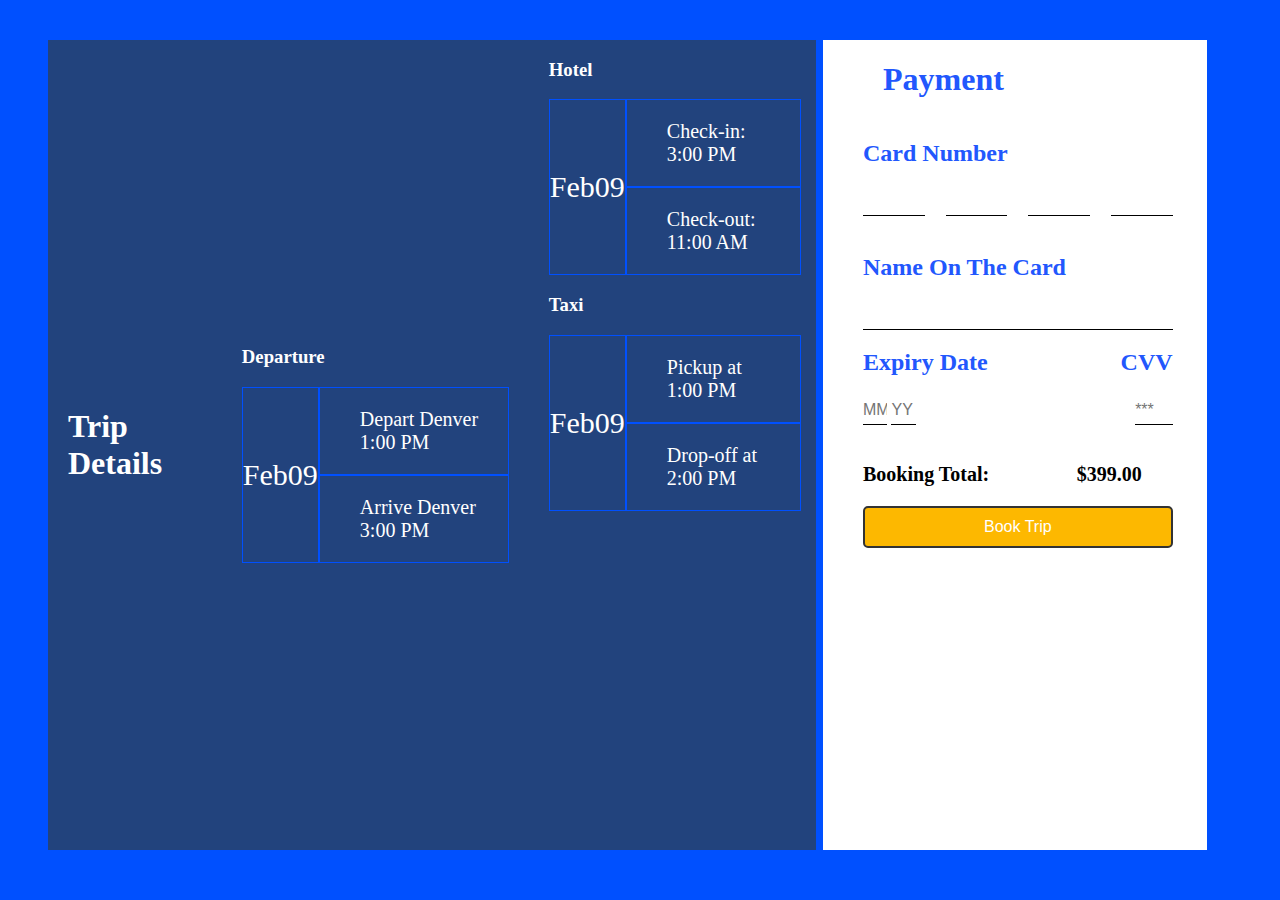
<file: Checkout/index.html>
<!DOCTYPE html>
<html lang="en">
<head>
    <meta charset="UTF-8">
    <meta name="viewport" content="width=device-width, initial-scale=1.0">
    <link rel="stylesheet" href="https://cdnjs.cloudflare.com/ajax/libs/font-awesome/6.5.2/css/all.min.css" integrity="sha512-SnH5WK+bZxgPHs44uWIX+LLJAJ9/2PkPKZ5QiAj6Ta86w+fsb2TkcmfRyVX3pBnMFcV7oQPJkl9QevSCWr3W6A==" crossorigin="anonymous" referrerpolicy="no-referrer" />
    <link rel="stylesheet" href="style.css">
    <title>Document</title>
</head>
<body>
    <div class="container" id="container">
        <div class="trip-details" id="trip-details">
            <div class="trip-details-text" id="trip-details-text">
                <div class="dep">
                <h1>Trip Details</h1>
            </div>
            <div class="plane-details" id="plane-details">
                
                    <h3>Departure</h3>
                    <div class="plane-departure" id="departure-details">
                        <div class="departure-date" id="departure-date">
                            <p id="plane-date" class="dates">Feb09</p>
                        </div>
                        <div class="departure-from-to" id="departure-from-to">
                            <div class="departure-from" id="departure-from">
                                <i class="fa-solid fa-plane fa-2x"></i>
                                <p>Depart Denver 1:00 PM</p>
                            </div>
                            <div class="departure-to" id="departure-to">
                                <i class="fa-solid fa-plane fa-2x"></i>
                                <p>Arrive Denver 3:00 PM</p>
                            </div>
                        </div>
                    </div>
                </div>
            </div>
                <!--
                <h3>Return</h3>
                <div class="plane-departure" id="return-details">
                    <div class="departure-date" id="return-date">
                        <p>FEB<br> 09</p>
                    </div>
                    <div class="departure-from-to" id="return-from-to">
                        <div class="departure-from" id="return-from">
                            <i class="fa-solid fa-plane fa-2x"></i>
                            <p>Depart Denver 1:00 PM</p>
                        </div>
                        <div class="departure-to" id="return-to">
                            <i class="fa-solid fa-plane fa-2x"></i>
                            <p>Arrive Denver 3:00 PM</p>
                        </div>
                    </div>
                </div>
            </div>-->
            
            <div class="hotel-taxi-details" id="hotel-taxi-details">
                <h3>Hotel</h3>
                <div class="plane-departure" id="hotel-details">
                    <div class="departure-date" id="hotel-date">
                        <p id="hotel-date" class="dates">Feb09</p>
                    </div>
                    <div class="departure-from-to" id="hotel-from-to">
                        <div class="departure-from" id="hotel-from">
                            <i class="fa-solid fa-bed fa-2x"></i>
                            <p>Check-in: 3:00 PM</p>
                        </div>
                        <div class="departure-to" id="hotel-to">
                            <i class="fa-solid fa-bed fa-2x"></i>
                            <p>Check-out: 11:00 AM</p>
                        </div>
                    </div>
                </div>

                <h3>Taxi</h3>
                <div class="plane-departure" id="taxi-details">
                    <div class="departure-date" id="taxi-date">
                        <p id="hotel-date" class="dates">Feb09</p>
                    </div>
                    <div class="departure-from-to" id="taxi-from-to">
                        <div class="departure-from" id="taxi-from">
                            <i class="fa-solid fa-taxi fa-2x"></i>
                            <p>Pickup at 1:00 PM</p>
                        </div>
                        <div class="departure-to" id="taxi-to">
                            <i class="fa-solid fa-taxi fa-2x"></i>
                            <p>Drop-off at 2:00 PM</p>
                        </div>
                    </div>
                </div>
            </div>
        </div>

        <div class="payment-details" id="payment-details">
            <div class="payment-details-container" id="payment-details-container">
                <div class="payment" id="payment-info">
                    <i class="fa-solid fa-credit-card fa-2x"></i>
                    <h1>Payment</h1>
                </div>
                <h2>Card Number</h2>
                <div class="card-number" id="card-number">
                    <input class="line-input" type="number" id="card-number-1"/>
                    <input class="line-input" type="number" id="card-number-2"/>
                    <input class="line-input" type="number" id="card-number-3"/>
                    <input class="line-input" type="number" id="card-number-4"/>
                </div>
                <br>
                <div class="name-on-the-card" id="name-on-the-card">
                    <h2>Name On The Card</h2>
                    <input class="line-input" type="text" style="width: 90%;" id="name-on-card"/>
                </div>
                <div class="expiary-date-CVV" id="expiary-date-cvv">
                    <h2>Expiry Date</h2>
                    <h2>CVV</h2>
                </div>

                <div class="expiary-date-CVV-inputs" id="expiary-date-cvv-inputs">
                    <div class="expiary-date-inputs" id="expiry-date-inputs">
                        <input class="line-input" type="text" id="expiry-month" placeholder="MM"/>
                        <input class="line-input" type="text" id="expiry-year" placeholder="YY"/>
                    </div>
                    <div class="CVV-input" id="cvv-input">
                        <input class="line-input" type="password" id="cvv" placeholder="***" />
                    </div>
                </div>
                <br>
                <div class="order-comfirm" id="order-confirm">
                    <div class="order-text" id="order-text">
                        <p>Booking Total:</p>
                        <p id="total-price">$399.00</p>
                    </div>
                    <button class="order-button" id="book-trip-button">
                        Book Trip
                    </button>
                </div>
            </div>
        </div>
    </div>
    <div id="popup" class="popup hidden">
        <div class="popup-content">
            <span id="popup-message"></span>
            <button id="close-popup">Close</button>
        </div>
    </div>
<script src="script.js"></script>
</body>
</html>
</file>
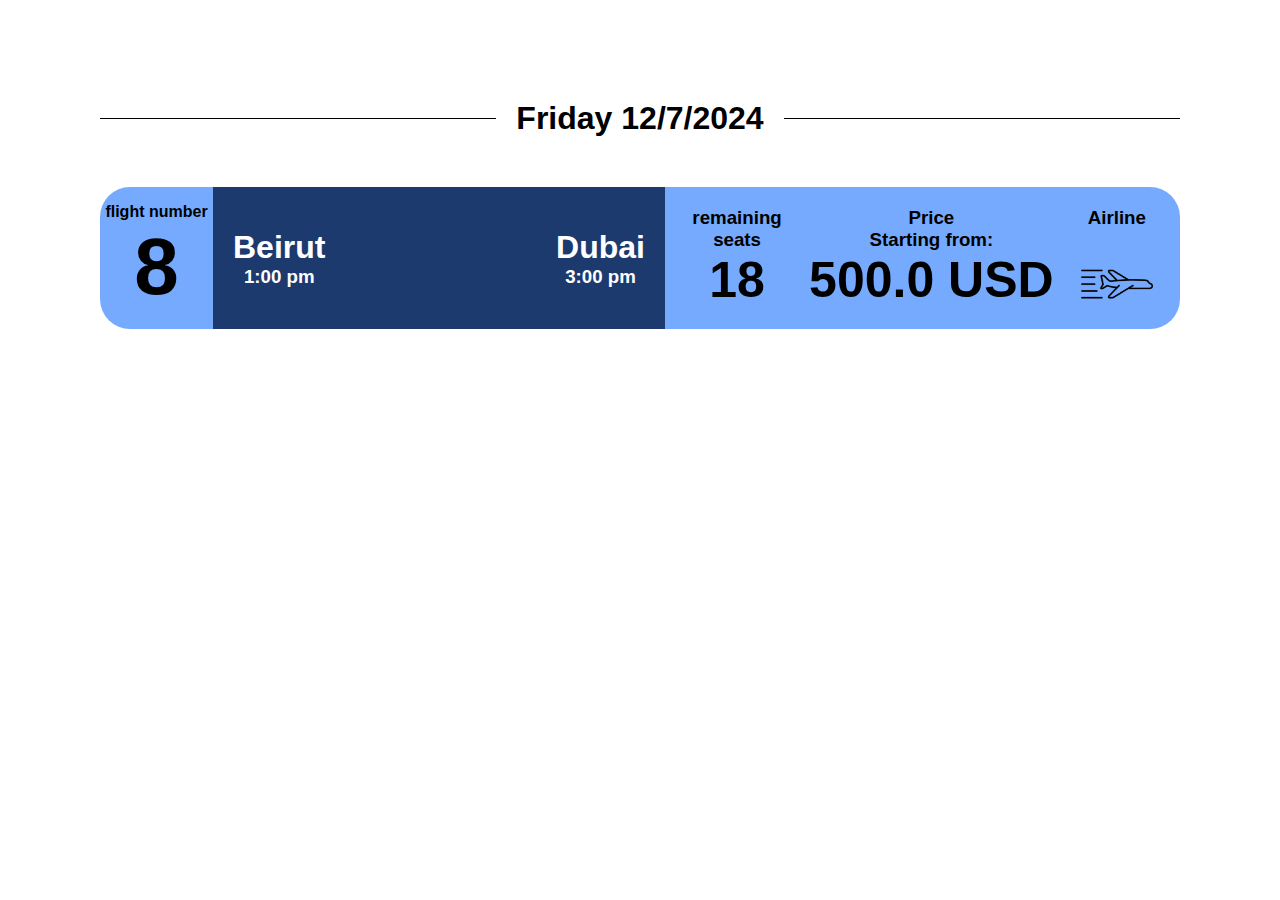
<file: flights/flights.html>
<!DOCTYPE html>
<html lang="en">
<head>
    <meta charset="UTF-8">
    <meta name="viewport" content="width=device-width, initial-scale=1.0">
    <title>Document</title>
    <link rel="stylesheet" href="flights.css">
    <link rel="stylesheet" href="https://cdnjs.cloudflare.com/ajax/libs/font-awesome/6.5.2/css/all.min.css" integrity="sha512-SnH5WK+bZxgPHs44uWIX+LLJAJ9/2PkPKZ5QiAj6Ta86w+fsb2TkcmfRyVX3pBnMFcV7oQPJkl9QevSCWr3W6A==" crossorigin="anonymous" referrerpolicy="no-referrer" /> 
</head>
<body>
    <div class="flights">
        <div class="days">
            <div class="line"></div>
            <div class="single-day"><h1>Friday 12/7/2024</h1></div>
            <div class="line l2"></div>
        </div>
        <div class="single-flight">
                <div class="flight-number box">
                    <h4>flight number</h4>
                    <h1>8</h1>
                </div>
                <div class="from-to-div box">
                    <div class="from-to-details"><h1>Beirut</h1><h3>1:00 pm</h3></div>
                    <i class="fa-solid fa-arrow-right"></i>
                    <i class="fa-solid fa-plane fa-2x"></i>
                    <i class="fa-solid fa-arrow-right"></i>
                   <div class="from-to-details"> <h1>Dubai</h1><h3>3:00 pm</h3></div>
                </div>
                <div class="details-div box">
                    <div class="detail">
                        <h3>remaining<br> seats</h3>
                        <h1>18</h1>
                    </div>
                    <div class="detail">
                        <h3>Price</h3>
                        <h3>Starting from:</h3>
                        <h1>500.0 USD</h1>
                    </div>
                    <div class="detail">
                        <h3>Airline</h3>
                        <img src="../Assets/Images/plane (1).png" alt="">
                    </div>
                </div>
        </div>

    </div>
</body>
</html>
</file>
<file: Checkout/style.css>
body{
    background-color: #0050FF;
    overflow: hidden;
}


.container{
    margin: 40px 65px 40px 40px;
    display: flex;
    flex-direction: row;
    justify-content: space-between;
    height: 90vh;
}
.dep{
    display: flex;
    align-items: center;
}
.trip-details{
    width: 60vw;
    background-color: #22437D;
    display: flex;
    flex-direction: row;
    justify-content: center;
    flex-shrink: 1;
}
.trip-details-text{
    color: #fff;
    display: flex;
    justify-self: center;
    align-self: center;
    padding-left: 20px;
}
 h3 {
    color: #fff;
    padding-left: 40px;
}

.plane-departure{
    padding-left: 40px;
    display: flex;
    flex-direction: row;
}

#taxi-date{
    font-size: 20px;
}
.departure-from-to{
    display: flex;
    flex-direction: column;
    align-items: center;
}

.departure-date{
    color: #fff;
    border: 1px solid #0050FF;
    justify-content: center;
    align-content: center;
    align-items: center;
}
.departure-date p {
    font-size: 30px;
}

.departure-from{
    padding-left: 20px;
    display: flex;
    border: 1px solid #0050FF;
}
.departure-from-to p {
    padding-left: 20px;
    padding-right: 20px;
    color: #fff;
    font-size: 20px;
}
.fa-plane{
    color: #FBAD06;
    padding-top: 25px;
}
.fa-bed{
    color: #FBAD06;
    padding-top: 25px;
}
.fa-taxi{
    color: #FBAD06;
    padding-top: 25px;
}

.fa-credit-card{
    color: #4a4948;
    padding-top: 25px;
}

.departure-to{
    padding-left: 20px;
    display: flex;
    border: 1px solid #0050FF;
}
.departure-to p {
    padding-left: 20px;
    color: #fff;
}

.hotel-taxi-details{
    padding-right: 15px;
    padding-bottom: 15px;
}

.payment-details{
    background-color: #fff;
    width: 30vw;
    display: flex;
    flex-direction: column;
}

.payment{
    display: flex;
}
.payment h1{
    padding-left: 20px;
}
.payment h1{
    display: flex;
}

.card-number{
    width: 90%;
    display: flex;
    justify-content: space-between;
}

.line-input {
    border: none; /* Remove all borders */
    border-bottom: 1px solid black; /* Add a bottom border */
    background: none; /* Remove background */
    outline: none; /* Remove outline when focused */
    width: 20%; /* Optional: Make it take the full width of its container */
    padding: 5px 0; /* Optional: Add some padding */
    font-size: 16px; /* Optional: Adjust font size */
}
.payment-details-container{
    padding-left: 40px;
    
}

.expiary-date-CVV{
    width: 90%;
    display: flex;
    justify-content: space-between;
}

.expiary-date-CVV-inputs{
    width: 90%;
    display: flex;
    justify-content: space-between;
}

.expiary-date-inputs{
    display: inline;
    justify-content: flex-start;
}
.CVV-input{
    display: flex;
    justify-content: flex-end;
    width: 50vw;
}

.payment-details h1,
.payment-details h2 {
    color: #2257FD;
}

.order-comfirm{
    width: 90%;
    display: flex;
    flex-direction: column;
}
.order-text{
    width: 90%;
    display: flex;
    flex-direction: row;
    justify-content: space-between;
    font-weight: bold;
    font-size: 20px;
}

.order-button {
    background-color: #FDB800;
    color: #fff;
    padding: 10px 20px; 
    border: 2px solid #333; 
    border-radius: 5px; 
    font-size: 16px; 
    text-align: center; 
    display: inline-block; 
    cursor: pointer; 
    text-decoration: none;
    margin-bottom: 10px;
}
.plane-details{
    display: flex;
    flex-direction: column;
}

/* Add this to your styles.css */
.popup {
    position: fixed;
    top: 50%;
    left: 50%;
    transform: translate(-50%, -50%);
    background-color: white;
    padding: 20px;
    box-shadow: 0 0 10px rgba(0, 0, 0, 0.1);
    z-index: 1000;
    display: none;
  }
  
  .popup.hidden {
    display: none;
  }
  
  .popup-content {
    display: flex;
    flex-direction: column;
    align-items: center;
  }
  
  #close-popup {
    margin-top: 10px;
    padding: 5px 10px;
    background-color: #007bff;
    color: white;
    border: none;
    cursor: pointer;
  }
  
  #close-popup:hover {
    background-color: #0056b3;
  }


@media screen and (max-width: 1067px) {
    .container{
        flex-direction: column;
    }
    .plane-departure{
        flex-direction: column;
        
    }
    body{
        overflow: auto;
    }
    .payment-details{
        width: 80vw;
    }
    .trip-details{
        width: 80vw;
    }
}
</file>
<file: flights/flights.css>
*{
    margin: 0;
    padding: 0;
    font-family:Arial, Helvetica, sans-serif;
}

.flights{
    margin: 100px 100px 0 100px;
    display: flex;
    flex-direction: column;
}
.days{
    display: flex;
    flex-direction: row;
    align-items: center;
    margin-bottom: 50px;

}

.single-day{
    margin: 0 20px 0 20px;
}

.line{
    border-top: 1px solid black;
    flex-grow: 4;
    height: 0;

}

.single-flight{
    background-color: #76AAFF;
    display: flex;
    flex-direction: row;
    border-radius: 0%;
    min-height: 100px;
    border-radius: 30px;

}


.box{
    flex-shrink: 1;
    flex-basis: 0;
}

.flight-number{
    padding: 5px;
    flex-grow: 1;
    display: flex;
    flex-direction: column;
    align-items: center;
    justify-content: center;
}

.flight-number h1{
    font-size: 80px;
    text-align: center;
    width: fit-content;
}

.flight-number h3{
    width: fit-content;
}

.from-to-div{
    background-color: #1D3A6F;
    color: white;
    flex-grow: 4;
    display: flex;
    flex-direction: row;
    align-items: center;
    justify-content: space-between;
    padding: 0 20px 0 20px;
}

.from-to-details{
    display: flex;
    flex-direction: column;
    align-items: center;
}


.details-div{
    flex-grow: 5;
    display: flex;
    flex-direction: row;
    justify-content: space-evenly;
}

.detail{
    display: flex;
    flex-direction: column;
    align-items: center;
    justify-content: space-between;
    padding: 20px 0 20px 0;
}

.detail h3{
    text-align: center;

}

.detail h1{
    font-size: 50px;

}

.detail img{
    height: 30px;
    margin-bottom: 10px;
}

@media only screen and (max-width:800px) {
    /* For tablets: */
    .single-flight{
        flex-direction: column;
    }

    .single-day h1{
        font-size: x-large;
    }
  }

@media only screen and (max-width:615px) {
    /* For mobile phones: */
    .details-div{
        flex-direction: column;
    }

    .detail{
        
    padding: 0;
    border-bottom: 1px solid black;
    }
    .detail:nth-child(3){
        border: none;
    }
    .line:nth-child(1){
        display: none;
    }

  }
</file>
